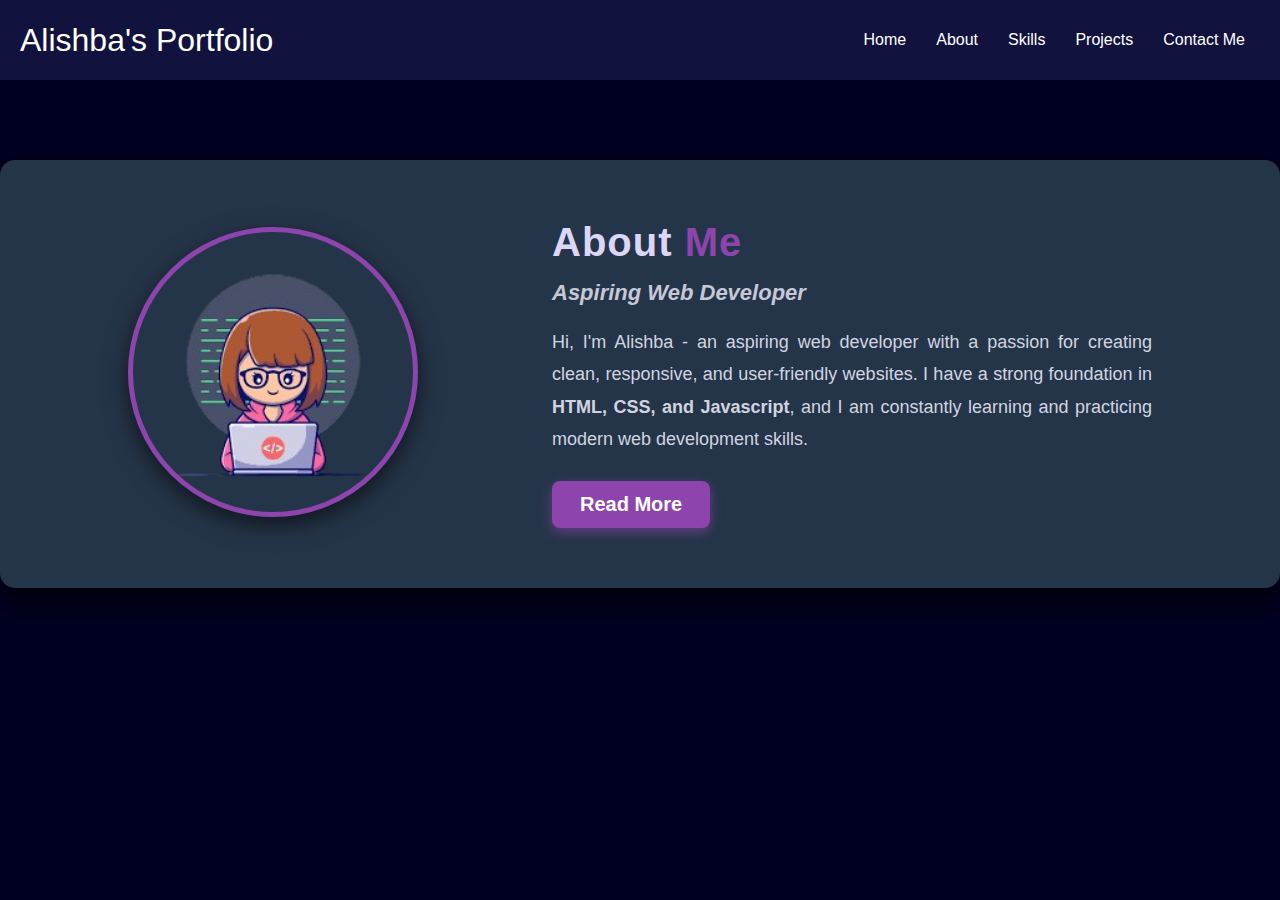
<file: about.html>
<!DOCTYPE html>
<html lang="en">
  <head>
    <meta charset="UTF-8" />
    <meta name="viewport" content="width=device-width, initial-scale=1.0" />
    <title>About Me</title>
    <link rel="stylesheet" href="style.css">
  </head>
  <body>
    <header>
      <nav>
        <div class="left">Alishba's Portfolio</div>
        <div class="right">
          <ul>
            <li><a href="index.html">Home</a></li>
            <li><a href="about.html" class="active-link">About</a></li>
            <li><a href="index.html#skills">Skills</a></li>
            <li><a href="projects.html">Projects</a></li>
            <li><a href="contact.html">Contact Me</a></li>
          </ul>
        </div>
      </nav>
    </header>
    <main>
      <!-- About Section -->
      <section id="about" class="about-section">
        <div class="about-container">

          <!-- Left Side (image) -->
          <div class="about-image">
            <img src="images/developer.png" alt="">
          </div>

          <!-- Right Side content -->
          <div class="about-content">
            <h2>About <span>Me</span></h2>
            <h3>Aspiring Web Developer</h3>
            <p>
              Hi, I'm  Alishba - an aspiring web developer with a passion for creating clean, responsive, and user-friendly websites. I have a strong foundation in <strong>HTML, CSS, and Javascript</strong>, and I am constantly learning and practicing modern web development skills.
            </p>
            <a href="#detailed-about" class="btn">Read More</a>
          </div>
       </div>
        </section>

        <!-- Detailed About Section (Scroll target) -->
         <section id="detailed-about" class="detailed-about">
          <h2>More About Me</h2>
        </p>
        My current focus is on building small projects to strengthen my fundamentals while preparing to dive deeper into advanced topics such as <strong>React, APIs, and full-stack development</strong>.I enjoy solving problems, expetrimenting with layouts, and bringing creative ideas to life on the web.
        </p>
     <p>
       I'm a firm believer in continuous learning, and I often explore new tools and technologies through online courses, coding challenges, and open-source contributions. Staying updated with industry trends is something I actively pursue.
  </p>
   <p>
    I’m also developing soft skills like communication, collaboration, and time management to become a well-rounded developer. Whether it's working independently or as part of a team, I value clean code, thoughtful design, and user-first experiences.
  </p>
        <p>
          My ultimate goal is to grow into a professional front-end developer, contribute to impactful projects, and build user-friendly web applications.
        </p>
        </section>
        
          </main>
          <script>
            // Show/hide detailed about section on "Read More" button click
            document.addEventListener("DOMContentLoaded", function() {
        const btn = document.querySelector(".about-content .btn");
        const detailedSection = document.getElementById("detailed-about");
        detailedSection.style.display = "none";
        btn.addEventListener("click", function(e) {
          e.preventDefault();
          detailedSection.style.display = "block";
          detailedSection.scrollIntoView({ behavior: "smooth" });
        });
            });
          </script>
        </body>

</html>
</file>
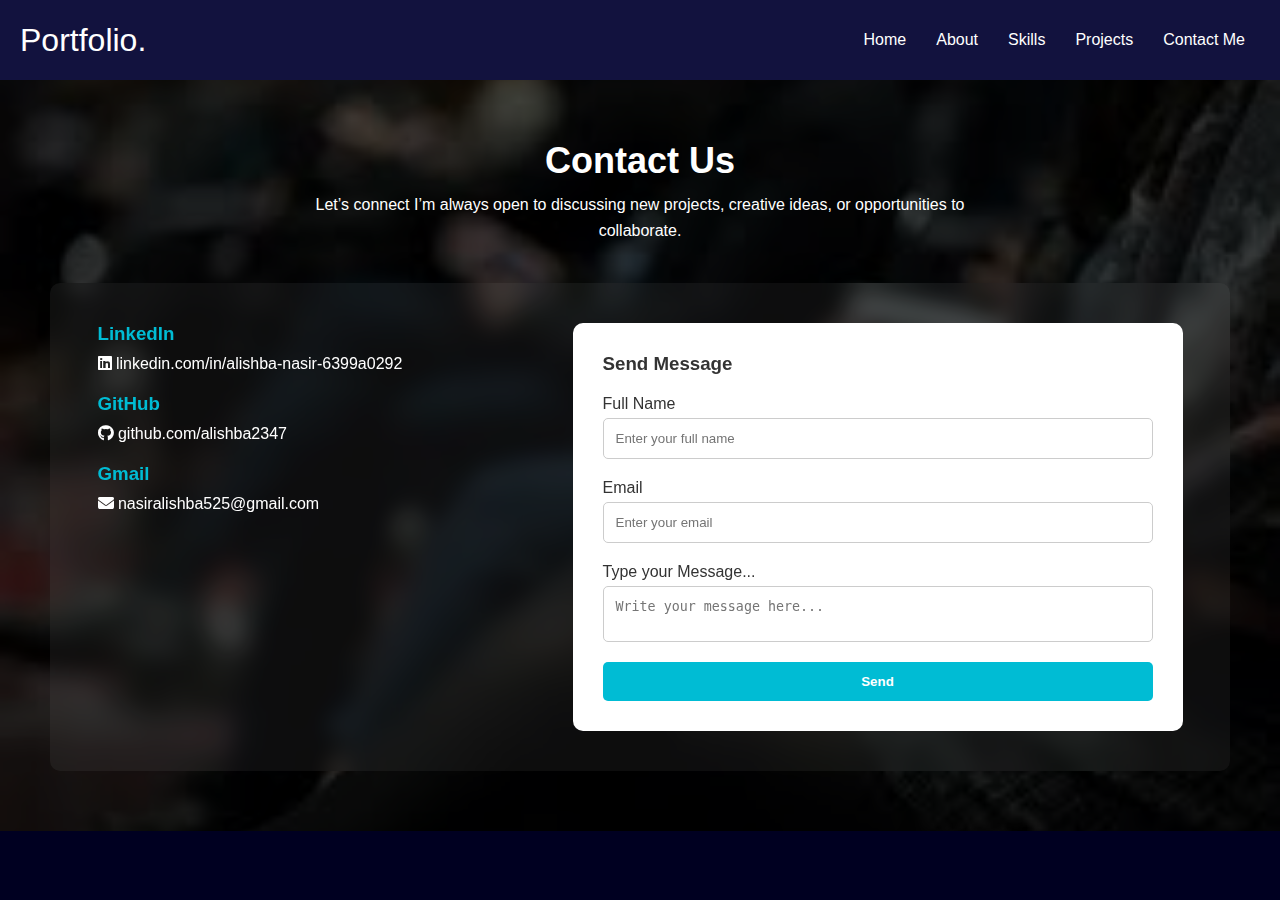
<file: contact.html>
<!DOCTYPE html>
<html lang="en">
  <head>
    <meta charset="UTF-8" />
    <meta name="viewport" content="width=device-width, initial-scale=1.0" />
    <title>Contact Me - Portfolio</title>
    <link rel="stylesheet" href="style.css" />
    <link
      rel="stylesheet"
      href="https://cdnjs.cloudflare.com/ajax/libs/font-awesome/6.5.0/css/all.min.css"
    />
  </head>
  <body>
    <header>
      <nav>
        <div class="left">Portfolio.</div>
        <div class="right">
          <ul>
            <li><a href="index.html">Home</a></li>
            <li><a href="about.html">About</a></li>
            <li><a href="index.html#skills">Skills</a></li>
            <li><a href="projects.html">Projects</a></li>
            <li><a href="contact.html">Contact Me</a></li>
          </ul>
        </div>
      </nav>
    </header>

    <!-- Contact Section -->
    <section class="contact-section">
      <!-- Heading -->
      <div class="section-heading">
        <h2>Contact Us</h2>
        <p>
          Let’s connect I’m always open to discussing new projects, creative
          ideas, or opportunities to collaborate.
        </p>
      </div>

      <!-- Content -->
      <div class="contact-content">
        <!-- Left: Info -->
        <div class="contact-info">
          <h3>LinkedIn</h3>
          <p>
            <i class="fab fa-linkedin"></i>
            <a
              href="https://www.linkedin.com/in/alishba-nasir-6399a0292"
              target="_blank"
              >linkedin.com/in/alishba-nasir-6399a0292</a
            >
          </p>

          <h3>GitHub</h3>
          <p>
            <i class="fab fa-github"></i>
            <a href="https://github.com/alishba2347" target="_blank"
              >github.com/alishba2347</a
            >
          </p>

          <h3>Gmail</h3>
          <p>
            <i class="fas fa-envelope"></i>
            <a href="mailto:nasiralishba525@gmail.com">nasiralishba525@gmail.com</a>
          </p>
        </div>

        <!-- Right: Form -->
        <div class="contact-form">
          <h3>Send Message</h3>
          <form>
            <label>Full Name</label>
            <input type="text" placeholder="Enter your full name" required />

            <label>Email</label>
            <input type="email" placeholder="Enter your email" required />

            <label>Type your Message...</label>
            <textarea
              placeholder="Write your message here..."
              required
            ></textarea>

            <button type="submit">Send</button>
          </form>
        </div>
      </div>
    </section>
  </body>
  <script>
  document.querySelector("form").addEventListener("submit", function (e) {
    e.preventDefault(); // Stop default page reload

    // Optionally, you can collect form data like this:
    const name = document.querySelector('input[type="text"]').value;
    const email = document.querySelector('input[type="email"]').value;
    const message = document.querySelector('textarea').value;

    // Show success message
    alert("Thank you, " + name + "! Your message has been sent.");

    // Optionally, clear form
    this.reset();
  });
</script>
</html>
</file>
<file: style.css>
/* --- Global Reset --- */
* {
  margin: 0;
  padding: 0;
}

body {
  background-color: rgb(0, 0, 33);
  color: white;
  font-family: sans-serif;
}

/* --- Navbar --- */
nav {
  display: flex;
  justify-content: space-around;
  align-items: center;
  height: 80px;
  background-color: rgb(18, 18, 62);
}

nav ul {
  display: flex;
  justify-content: center;
}

nav ul li {
  list-style: none;
  margin: 0 23px;
}

nav ul li a {
  text-decoration: none;
  color: white;
}

nav ul li a:hover {
  color: rgb(153, 153, 226);
  font-size: 1.04rem;
}

main hr {
  border: 0;
  background-color: #9c97f1;
  height: 1.2px;
  margin: 60px 84px;
}

.left {
  font-size: 2rem;
}

.firstSection {
  display: flex;
  justify-content: space-around;
  align-items: center;
  margin: 130px 0;
}

.firstSection > div {
  width: 30%;
}

.leftSection {
  font-size: 3rem;
}

.leftSection .buttons {
  padding: 50px 0;
}

.leftSection .btn {
  padding: 12px;
  background-color: #1e2167;
  color: white;
  border: 2px solid white;
  border-radius: 6px;
  font-size: 20px;
  cursor: pointer;
  margin-right: 10px;
  transition: background-color 0.2s, color 0.2s;
}

.btn:hover {
  background-color: rgb(170, 107, 228);
  color: #1e2167;
  border-color: rgb(170, 107, 228);
}

.rightSection img {
  width: 80%;
}

.purple {
  color: rgb(170, 107, 228);
}

.text-gray {
  color: gray;
}

#element {
  color: rgb(170, 107, 228);
}

/* --- Second Section ---*/
.secondSection {
  max-width: 80vw;
  margin: auto;
  height: 80vh;
}

.secondSection h1 {
  font-size: 1.9rem;
}

.secondSection .box {
  background-color: white;
  width: 77vw;
  height: 2px;
  margin: 56px 0;
  display: flex;
}

.secondSection .vertical {
  height: 93px;
  width: 1px;
  background-color: white;
  margin: 0 6vw;
}

.image-top {
  width: 23px;
  position: relative;
  top: -32px;
  left: -9px;
}

.vertical-title {
  position: relative;
  top: 75px;
  width: 150px;
  font-size: 14px;
}

.vertical-desc {
  position: relative;
  top: 86px;
  color: gray;
  width: 150px;
  font-size: 9px;
}

/* --- About Section --- */
.about-section {
  background: rgba(44, 62, 80, 0.85);
  padding: 60px 10%;
  border-radius: 15px;
  box-shadow: 0 12px 30px rgba(0, 0, 0, 0.7);
  max-width: 1100px;
  margin: 80px auto;
  color: #f5f7fa;
  font-family: "Segoe UI", Tahoma, Geneva, Verdana, sans-serif;
}

.about-container {
  display: flex;
  align-items: center;
  justify-content: space-between;
  gap: 50px;
  flex-wrap: wrap;
}

.about-image img {
  width: 280px;
  height: 280px;
  border-radius: 50%;
  border: 5px solid #8e44ad;
  box-shadow: 0 8px 25px rgba(0, 0, 0, 0.6);
  object-fit: cover;
  transition: transform 0.3s ease;
}

.about-image img:hover {
  transform: scale(1.05);
}

.about-content {
  max-width: 600px;
}

.about-content h2 {
  font-size: 40px;
  margin-bottom: 15px;
  font-weight: 700;
  letter-spacing: 1px;
  color: #dcd6f7;
}

.about-content h2 span {
  color: #8e44ad;
}

.about-content h3 {
  font-size: 22px;
  margin-bottom: 20px;
  font-weight: 600;
  color: #c5c8d6;
  font-style: italic;
}

.about-content p {
  font-size: 18px;
  line-height: 1.8;
  margin-bottom: 25px;
  color: #d1d4e0;
  text-align: justify;
}

.btn {
  padding: 12px 28px;
  background-color: #8e44ad;
  color: white;
  border: none;
  border-radius: 8px;
  cursor: pointer;
  font-size: 20px;
  font-weight: 600;
  transition: background-color 0.3s ease, box-shadow 0.3s ease;
  box-shadow: 0 4px 12px rgba(142, 68, 173, 0.6);
  text-decoration: none;
  display: inline-block;
}

.btn:hover {
  background-color: #6c3483;
  box-shadow: 0 6px 16px rgba(108, 52, 131, 0.9);
}

/* Detailed About Section */
.detailed-about {
  background-color: rgba(59, 63, 92, 0.95);
  color: #e1e4f2;
  padding: 50px 10%;
  border-radius: 15px;
  box-shadow: 0 10px 30px rgba(0, 0, 0, 0.7);
  max-width: 1100px;
  margin: 40px auto 100px auto;
  font-size: 18px;
  line-height: 1.8;
  display: none;
  text-align: justify;
  font-family: "Segoe UI", Tahoma, Geneva, Verdana, sans-serif;
}

.detailed-about h2 {
  font-size: 32px;
  margin-bottom: 20px;
  color: #a893d9;
  font-weight: 700;
  letter-spacing: 0.7px;
}

/* Smooth fade-in animation */
.detailed-about.show {
  display: block;
  animation: fadeInContent 0.7s ease forwards;
}

@keyframes fadeInContent {
  from {
    opacity: 0;
    transform: translateY(15px);
  }
  to {
    opacity: 1;
    transform: translateY(0);
  }
}

/* --- Projects --- */
#projects {
  padding: 40px 20px;
}

.projects-container {
  display: grid;
  grid-template-columns: repeat(3, 1fr);
  gap: 30px;
  max-width: 1200px;
  margin: auto;
}

.section-title {
  text-align: center;
  font-size: 36px;
  margin: 40px 0 20px;
}

.section-title span {
  color: #00bcd4;
}

/* Search Box  */
#searchInput {
  width: 60%;
  margin: 0 auto 30px;
  display: block;
  padding: 10px 15px;
  border-radius: 8px;
  border: 1px solid #444;
  background: #2c2c2c;
  color: #fff;
  font-size: 16px;
}

/* Card */
.project-card {
  background-color: #1e1e1e;
  border-radius: 10px;
  overflow: hidden;
  box-shadow: 0 5px 20px rgba(0, 0, 0, 0.3);
  transition: transform 0.3s ease, box-shadow 0.3s ease;
  cursor: pointer;
}

.project-card:hover {
  transform: translateY(-10px);
  box-shadow: 0 10px 30px rgba(0, 0, 0, 0.6);
}

.project-card img {
  width: 100%;
  height: 200px;
  object-fit: cover;
}

.project-info {
  padding: 20px;
}

.project-info h3 {
  font-size: 20px;
  margin-bottom: 10px;
  color: #00bcd4;
}

.project-info p {
  font-size: 14px;
  color: #bbb;
}

/* Modal */
.modal {
  display: none;
  position: fixed;
  z-index: 1000;
  left: 0;
  top: 0;
  width: 100%;
  height: 100%;
  overflow: auto;
  background-color: rgba(0, 0, 0, 0.8);
  padding-top: 60px;
}

.modal-content {
  background-color: #1e1e1e;
  margin: auto;
  padding: 20px;
  border-radius: 10px;
  width: 80%;
  max-width: 600px;
  text-align: center;
}

.modal-content img {
  max-width: 100%;
  border-radius: 10px;
  margin-bottom: 15px;
}

.close {
  color: white;
  float: right;
  font-size: 28px;
  cursor: pointer;
}

#modalLink {
  display: inline-block;
  margin-top: 15px;
  padding: 10px 20px;
  background-color: #00bcd4;
  color: white;
  text-decoration: none;
  border-radius: 5px;
}

#modalLink:hover {
  background-color: #0097a7;
}

/* --- Contact Section --- */
.contact-section {
  background: url("images/bg.jpeg") no-repeat center center/cover;
  padding: 60px 0;
  color: white;
  position: relative;
}

.contact-section::before {
  content: "";
  position: absolute;
  inset: 0;
  background-color: rgba(0, 0, 0, 0.7);
}

/* Heading */
.section-heading {
  position: relative;
  z-index: 1;
  text-align: center;
  margin-bottom: 40px;
  color: white;
  padding: 0 20px;
}

.section-heading h2 {
  font-size: 36px;
  margin-bottom: 10px;
}

.section-heading p {
  font-size: 16px;
  max-width: 700px;
  margin: 0 auto;
  line-height: 1.6;
}

.contact-content {
  position: relative;
  z-index: 1;
  display: flex;
  justify-content: space-around;
  align-items: flex-start;
  max-width: 1100px;
  margin: auto;
  padding: 40px;
  background: rgba(255, 255, 255, 0.05);
  border-radius: 10px;
  backdrop-filter: blur(10px);
  flex-wrap: wrap;
  gap: 20px;
}

/* Left Info */
.contact-info {
  width: 40%;
}

.contact-info h3 {
  margin-bottom: 10px;
  color: #00bcd4;
}

.contact-info p {
  margin-bottom: 20px;
}

.contact-info a {
  color: white;
  text-decoration: none;
}

.contact-info a:hover {
  text-decoration: underline;
}

/* Right Form */
.contact-form {
  width: 50%;
  background: white;
  color: #333;
  padding: 30px;
  border-radius: 10px;
  min-width: 300px;
}

.contact-form h3 {
  margin-bottom: 20px;
}

.contact-form form {
  display: flex;
  flex-direction: column;
}

.contact-form label {
  margin-bottom: 5px;
  font-weight: 500;
}

.contact-form input,
.contact-form textarea {
  margin-bottom: 20px;
  padding: 12px;
  border: 1px solid #ccc;
  border-radius: 5px;
  resize: none;
}

.contact-form button {
  padding: 12px;
  background-color: #00bcd4;
  color: white;
  border: none;
  border-radius: 5px;
  font-weight: bold;
  cursor: pointer;
  transition: background 0.3s;
}

.contact-form button:hover {
  background-color: #0097a7;
}

/* --- Footer --- */
footer {
  background-color: #0e0e1a;
}

.footer {
  display: flex;
  padding: 23px 122px;
  justify-content: space-evenly;
}

.footer ul {
  list-style: none;
}

.footer > div {
  width: 223px;
}

footer .footer-rights {
  text-align: center;
  color: gray;
  padding: 12px 0;
}

/* --- Responsive Design ---  */
@media screen and (max-width: 1400px) {
  nav {
    justify-content: space-between;
    padding: 0 20px;
  }

  nav ul {
    justify-content: flex-end;
  }

  nav ul li {
    margin: 0 15px;
  }

  .box {
    flex-direction: column;
  }

  .secondSection .vertical {
    height: unset;
  }

  .vertical-title,
  .vertical-desc {
    left: 45px;
  }

  .secondSection .box {
    width: 90vw;
  }

  .firstSection {
    flex-direction: column-reverse;
  }

  .leftSection {
    width: 100% !important;
    display: flex;
    flex-direction: column;
    justify-content: center;
    align-items: center;
    font-size: 3rem;
  }

  .secondSection {
    height: 141vh;
  }

  .rightSection {
    width: 100% !important;
    display: flex;
    justify-content: center;
  }

  .rightSection img {
    width: 45vw;
    margin-bottom: 73px;
  }

  .image-top {
    top: 133px;
  }

  .secondSection {
    display: flex;
    flex-direction: column;
    align-items: center;
  }

  body {
    min-width: fit-content;
  }
}

@media (max-width: 992px) {
  nav {
    flex-direction: column;
    height: auto;
    padding: 15px;
  }

  nav ul {
    margin-top: 10px;
  }

  .projects-container {
    grid-template-columns: repeat(2, 1fr);
  }

  .about-container {
    flex-direction: column;
    text-align: center;
  }

  .about-image img {
    margin-bottom: 20px;
  }

  .contact-content {
    flex-direction: column;
    align-items: center;
    padding: 20px;
  }

  .contact-info,
  .contact-form {
    width: 100%;
  }
}

@media (max-width: 768px) {
  nav ul {
    flex-direction: column;
    align-items: center;
  }

  nav ul li {
    margin: 10px 0;
  }

  .firstSection {
    flex-direction: column-reverse;
    margin: 60px 0;
  }

  .leftSection {
    font-size: 2rem;
  }

  .projects-container {
    grid-template-columns: 1fr;
  }

  .footer {
    flex-direction: column;
    align-items: center;
    padding: 20px;
  }

  .footer > div {
    margin-bottom: 20px;
  }
}
</file>
